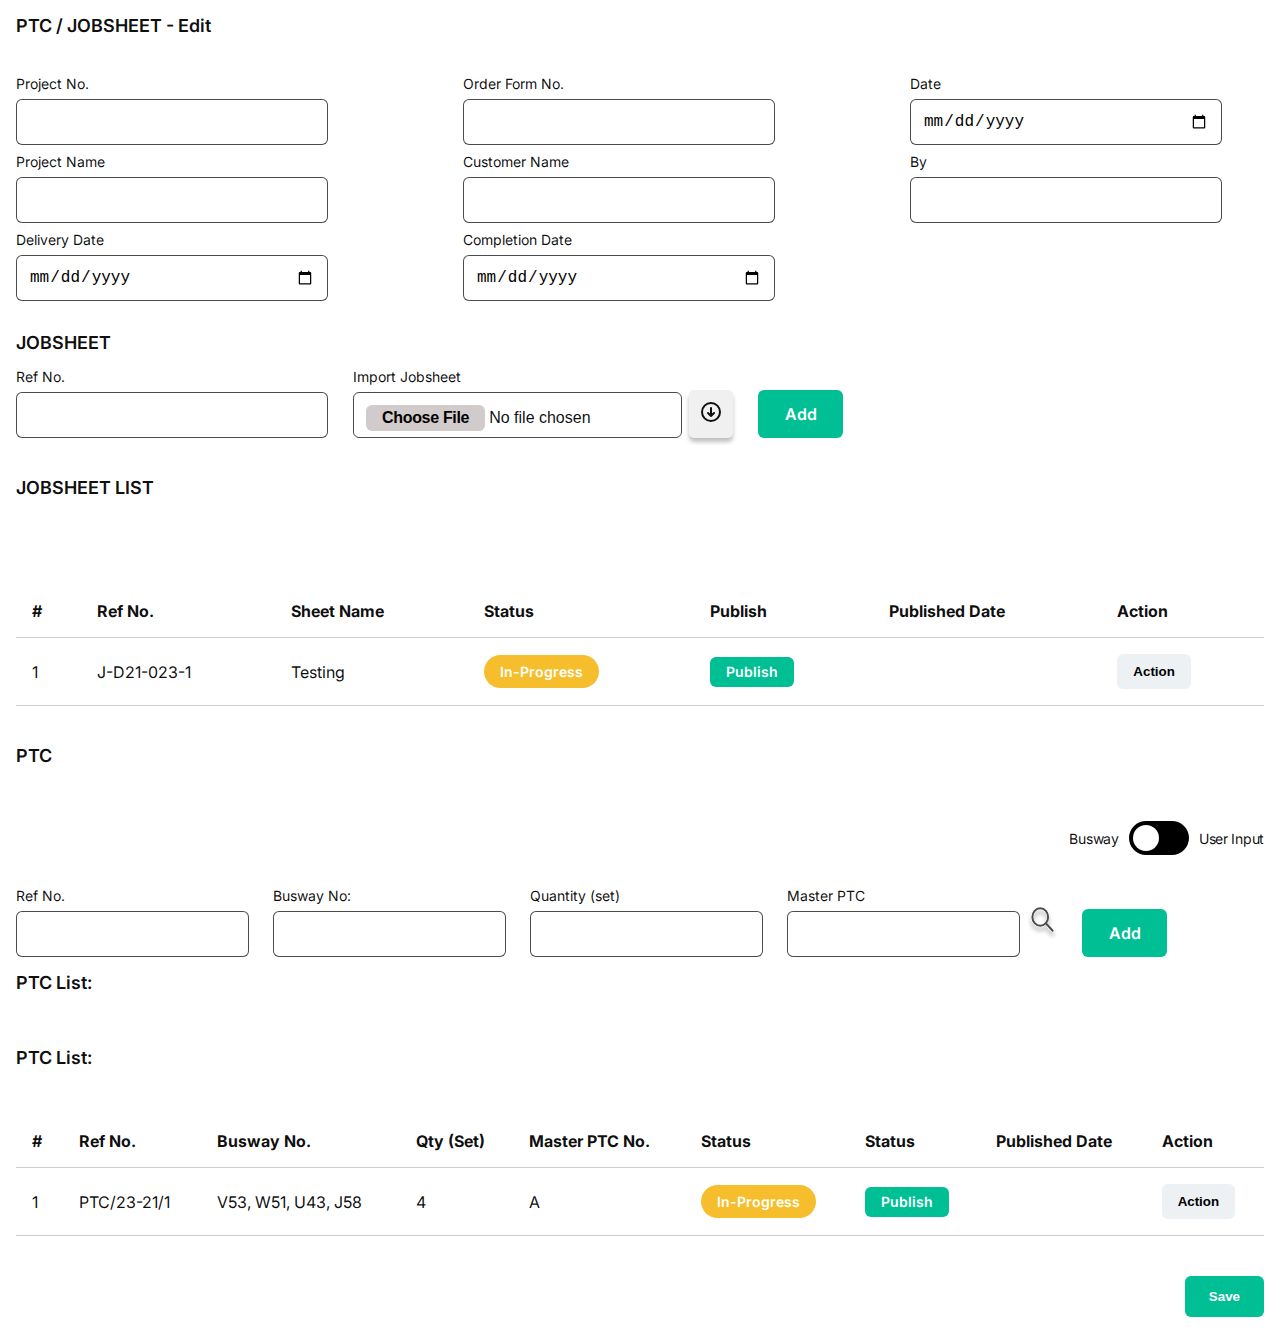
<file: jobsheetEdit.html>
<!DOCTYPE html>
<html lang="en">
  <head>
    <meta charset="UTF-8" />
    <meta name="viewport" content="width=device-width, initial-scale=1.0" />
    <title>PTC/JOBSHEET - Edit</title>
    <link rel="preconnect" href="https://fonts.googleapis.com" />
    <link rel="preconnect" href="https://fonts.gstatic.com" crossorigin />
    <link
      href="https://fonts.googleapis.com/css2?family=Inter:wght@100;200;300;400;500;600;700;800;900&display=swap"
      rel="stylesheet"
    />
    <link rel="stylesheet" href="/assets/global.css" />
    <link rel="stylesheet" href="/assets/jobsheetEdit.css" />
  </head>
  <body>
    <section class="jobsheetEdit">
      <div class="container">
        <h2 class="title">PTC / JOBSHEET - Edit</h2>
        <form class="editForm">
          <div class="basicDetails">
            <div class="basicDetailsSection">
              <label for="">Project No. </label>
              <input type="text" />
            </div>
            <div class="basicDetailsSection">
              <label for="">Order Form No. </label>
              <input type="text" />
            </div>
            <div class="basicDetailsSection">
              <label for="">Date </label>
              <input type="date" />
            </div>
            <div class="basicDetailsSection">
              <label for="">Project Name </label>
              <input type="text" />
            </div>
            <div class="basicDetailsSection">
              <label for="">Customer Name </label>
              <input type="text" />
            </div>
            <div class="basicDetailsSection">
              <label for="">By </label>
              <input type="text" />
            </div>
            <div class="basicDetailsSection">
              <label for="">Delivery Date </label>
              <input type="date" />
            </div>
            <div class="basicDetailsSection">
              <label for="">Completion Date </label>
              <input type="date" />
            </div>
          </div>

          <h2 class="title jobsheetTitle">JOBSHEET</h2>
          <div class="jobsheetSection">
            <div class="jobsheetDetails">
              <label for="">Ref No. </label>
              <input type="text" />
            </div>
            <div class="jobsheetDetails importSheet">
              <div class="importSheetSection">
                <label for="">Import Jobsheet </label>
                <input type="file" />
              </div>
              <div class="uploadLogo">
                <img src="/assets/images/uploadLogo.svg" alt="uploadLogo" />
              </div>
            </div>
            <a href="" class="button-green">Add</a>
          </div>

          <h2 class="title jobsheetListTitle">JOBSHEET LIST</h2>
          <table class="custom-table">
            <thead>
              <tr>
                <th>#</th>
                <th>Ref No.</th>
                <th>Sheet Name</th>
                <th>Status</th>
                <th>Publish</th>
                <th>Published Date</th>
                <th>Action</th>
              </tr>
            </thead>
            <tbody>
              <tr>
                <td>1</td>
                <td>J-D21-023-1</td>
                <td>Testing</td>
                <td><span class="progress-pill">In-Progress</span></td>
                <td><span class="publish-pill">Publish</span></td>
                <td></td>
                <td><button class="action-button">Action</button></td>
              </tr>
            </tbody>
          </table>

          <h2 class="title ptcTitle">PTC</h2>
          <div class="buswayToggle">
            <p>Busway</p>
            <label class="switch">
              <input type="checkbox" />
              <span class="slider"></span>
            </label>
            <p>User Input</p>
          </div>
          <div class="ptcBusway">
            <div class="ptcBuswaySection">
              <label for="">Ref No. </label>
              <input type="text" />
            </div>
            <div class="ptcBuswaySection">
              <label for="">Busway No: </label>
              <input type="text" />
            </div>
            <div class="ptcBuswaySection">
              <label for="">Quantity (set) </label>
              <input type="text" />
            </div>
            <div class="ptcBuswaySection masterPtcParent">
              <div class="masterPtc">
                <label for="">Master PTC </label>
                <input type="text" />
              </div>
              <img src="/assets/images/search.svg" alt="search" />
            </div>
            <a href="" class="button-green ptcBtn">Add</a>
          </div>

          <h2 class="title jobsheetTitle">PTC List:</h2>
          <h2 class="title ptcTitleTwo">PTC List:</h2>
          <table class="custom-table">
            <thead>
              <tr>
                <th>#</th>
                <th>Ref No.</th>
                <th>Busway No.</th>
                <th>Qty (Set)</th>
                <th>Master PTC No.</th>
                <th>Status</th>
                <th>Status</th>
                <th>Published Date</th>
                <th>Action</th>
              </tr>
            </thead>
            <tbody>
              <tr>
                <td>1</td>
                <td>PTC/23-21/1</td>
                <td>V53, W51, U43, J58</td>
                <td>4</td>
                <td>A</td>
                <td><span class="progress-pill">In-Progress</span></td>
                <td><span class="publish-pill">Publish</span></td>
                <td></td>
                <td><button class="action-button">Action</button></td>
              </tr>
            </tbody>
          </table>
          <div class="submitBtn">
            <button class="button-green editSubmit">Save</button>
          </div>
        </form>
      </div>
    </section>
  </body>
</html>
</file>
<file: assets/global.css>
*{
    padding: 0;
    margin: 0;
    box-sizing: border-box;
}

body{
    font-family: 'Inter', sans-serif;
    font-size: 16px;
    color: rgba(0, 0, 0, 0.94);
    background-color: #EEF1F4;
    padding: 0px 56px;
    display: flex;
    justify-content: center;
}
a{
    text-decoration: none;
    color: rgba(0, 0, 0, 0.94);  
}
button{
    border: none;
}
input{
    padding: 12px;
    border: 1px solid rgba(0, 0, 0, 0.70);
    border-radius: 6px;
    height: 46px;
    font-size: 16px;
}
.container{
    width: 100%;
    background-color: #FFF;
    padding: 16px;
}

.title{
    font-size: 18px;
    font-weight: 600;
    line-height: 19px;
}

.text-base{
    font-size: 16px;
    font-style: normal;
    font-weight: 400;
}

.button-green{
    display: inline-flex;
    padding: 13px 24px;
    border-radius: 6px;
    color: #ffffff;
    justify-content: center;
    align-items: center;
    background-color: #00BF95;
    font-weight: 600;
}

.button-icon-green{
    display: flex;
    padding: 12px;
    border-radius: 6px;
    color: #ffffff;
    font-weight: 600;
    background-color: #00BF95;
}

.button-back{
    color: #2FA0D0;
    font-size: 18px;
    font-weight: 600;
}
.progress-pill{
    display: inline-flex;
    padding: 8px 16px;
    font-size: 14px !important;
    font-weight: 600;
    border-radius: 100px;
    color: #ffffff;
    background-color: #F6BE2C;
}
.publish-pill{
    display: inline-flex;
    padding: 6.5px 16px;
    font-size: 14px !important;
    font-weight: 600;
    color: #ffffff;
    border-radius: 6px;
    background-color: #00BF95;
}

.action-button{
    display: flex;
    height: 35px;
    padding: 12px 16px;
    justify-content: center;
    align-items: center;
    gap: 10px;
    border-radius: 6px;
    background-color: #EEF1F4;
    font-weight: 600;
    cursor: pointer;
}

.custom-table {
    width: 100%;
    border-collapse: collapse;
    margin-top: 48px;
    color: rgba(0, 0, 0, 0.94);
    font-weight: 400;
}

.custom-table  table, th, td {
    border-bottom: 1px solid #D2CBCB;
    padding: 0px 40px;
}

.custom-table th, td {
    padding: 16px;
    text-align: left;
}

.bg-green{
    background-color: #00BF95;
}
.pagination-wrap{
    margin-top: 48px;
}
.pagination-container,
.pagination{
    display: flex;
    gap: 5px;
}


.pagination-container ul{
    list-style: none;
}
.pagination-btn{
    border-radius: 100px;
    height: 25px;
    width: 30px;
}

/* Desktop from 1280px and below */
@media(max-width:1280px){
    body{
        padding: 0px 0px !important;
    }
}
</file>
<file: assets/jobsheetEdit.css>
.jobsheetEdit {
}
.basicDetails {
  display: flex;
  flex-wrap: wrap;
  gap: 8px 135px;
  padding: 40px 0 16px;
}
label {
  font-size: 14px;
}
.basicDetailsSection {
  display: flex;
  flex-direction: column;
  flex-basis: 25%;
  gap: 7px;
}
.jobsheetTitle {
  padding: 16px 0;
}
.jobsheetSection {
  display: flex;
  flex-wrap: wrap;
  gap: 25px;
  align-items: center;
}
.jobsheetSection a {
  width: 85px;
  height: 48px;
  align-self: flex-end;
}
.jobsheetDetails {
  display: flex;
  flex-direction: column;
  flex-basis: 25%;
  gap: 7px;
}
.importSheet {
  flex-direction: row;
  align-items: center;
}
.importSheetSection {
  display: flex;
  flex-direction: column;
  gap: 7px;
}
.uploadLogo {
  background-color: #f0f0f0;
  padding: 10px;
  align-self: flex-end;
  border-radius: 5px;
  background: #f0f0f0;
  box-shadow: 0px 4px 4px 0px rgba(0, 0, 0, 0.25);
}
.importSheetSection input[type="file"]::file-selector-button {
  border: none;
  border-radius: 6px;
  padding: 2px 16px;
  background-color: #d2cbcb;
  font-size: 16px;
  font-style: normal;
  font-weight: 600;
  line-height: 22px; /* 137.5% */
  letter-spacing: -0.32px;
}
.jobsheetListTitle {
  padding: 40px 0;
}
.buswayToggle {
  display: flex;
  align-items: center;
  justify-content: flex-end;
  gap: 10px;
  padding: 16px 0;
}
.buswayToggle p {
  color: rgba(0, 0, 0, 0.94);
  font-size: 14px;
  font-style: normal;
  font-weight: 400;
  line-height: 19px; /* 135.714% */
  letter-spacing: -0.28px;
}
.switch {
  position: relative;
  display: inline-block;
  width: 60px;
  height: 34px;
  border-radius: 34px;
}

.switch input {
  opacity: 0;
  width: 0;
  height: 0;
}

.slider {
  position: absolute;
  cursor: pointer;
  top: 0;
  left: 0;
  right: 0;
  bottom: 0;
  background-color: #000;
  -webkit-transition: 0.4s;
  transition: 0.4s;
  border-radius: 20px;
}

.slider:before {
  position: absolute;
  content: "";
  height: 26px;
  width: 26px;
  left: 4px;
  bottom: 4px;
  background-color: white;
  -webkit-transition: 0.4s;
  transition: 0.4s;
  border-radius: 50%;
}
.switch input:checked + .slider {
  background-color: #2196f3;
}
.switch input:focus + .slider {
  box-shadow: 0 0 1px #2196f3;
}
.switch input:checked + .slider:before {
  -webkit-transform: translateX(26px);
  -ms-transform: translateX(26px);
  transform: translateX(26px);
}
.ptcTitle {
  padding: 40px 0;
}
.ptcBusway {
  display: flex;
  flex-wrap: wrap;
  gap: 24px;
  align-items: center;
  padding-top: 16px;
}
.ptcTitleTwo {
  padding-top: 40px;
}
.ptcBusway .ptcBtn {
  width: 85px;
  height: 48px;
  align-self: flex-end;
}
.ptcBuswaySection {
  display: flex;
  flex-direction: column;
  gap: 7px;
}
.masterPtcParent {
  flex-direction: row;
}
.ptcBuswaySection .masterPtc {
  display: flex;
  flex-direction: column;
  gap: 7px;
}
.submitBtn {
  display: flex;
  justify-content: flex-end;
  padding-top: 40px;
}
</file>
